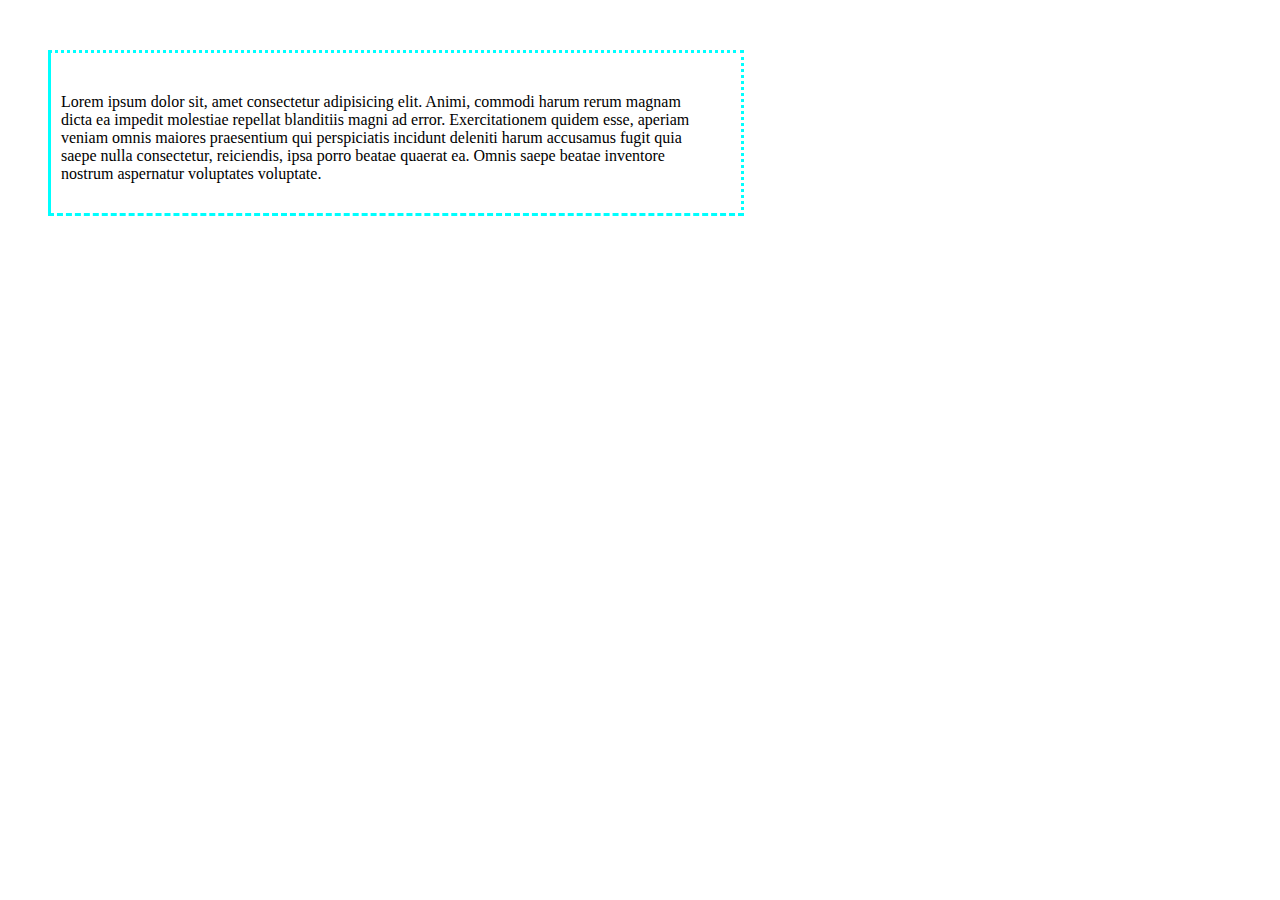
<file: boxmodel.html>
<!DOCTYPE html>
<html lang="en">
<head>
    <meta charset="UTF-8">
    <meta name="viewport" content="width=device-width, initial-scale=1.0">
    <title>Document</title>
    <style>
        p{
            width: 50vw;
            /* border: 5px solid red; */
            
            border-left: solid;
            border-right: dotted;
            border-bottom: dashed;
            border-top: dotted;
            padding-left: 10px;
            padding-right: 40px;
            padding-top: 40px;
            padding-bottom: 30px;
            margin-top: 50px;
            margin-left: 40px;
            border-color: aqua;
            border-width: 3px;
        }
    </style>
</head>
<body>
    <p>Lorem ipsum dolor sit, amet consectetur adipisicing elit. Animi, commodi harum rerum magnam dicta ea impedit molestiae repellat blanditiis magni ad error. Exercitationem quidem esse, aperiam veniam omnis maiores praesentium qui perspiciatis incidunt deleniti harum accusamus fugit quia saepe nulla consectetur, reiciendis, ipsa porro beatae quaerat ea. Omnis saepe beatae inventore nostrum aspernatur voluptates voluptate.</p>
</body>
</html>
</file>
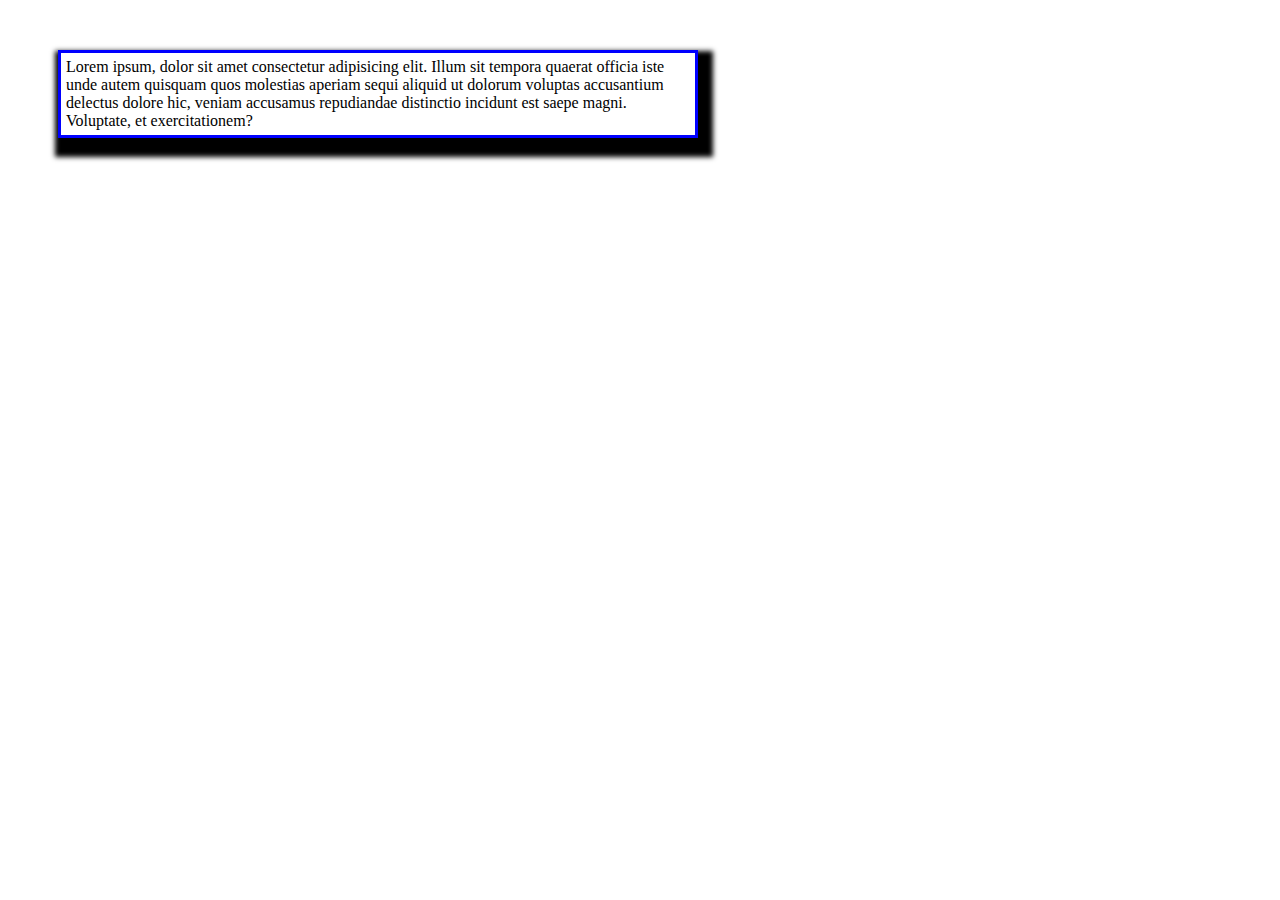
<file: boxshadow.html>
<!DOCTYPE html>
<html lang="en">
<head>
    <meta charset="UTF-8">
    <meta name="viewport" content="width=device-width, initial-scale=1.0">
    <title>Document</title>
    <style>
        p{
            width: 50vw;
            box-sizing: border-box;
            padding: 5px;
            border: 3px solid blue;
            margin: 50px;

            box-shadow: 6px 10px 5px 9px;
        }
    </style>
</head>
<body>
    <p>Lorem ipsum, dolor sit amet consectetur adipisicing elit. Illum sit tempora quaerat officia iste unde autem quisquam quos molestias aperiam sequi aliquid ut dolorum voluptas accusantium delectus dolore hic, veniam accusamus repudiandae distinctio incidunt est saepe magni. Voluptate, et exercitationem?</p>
</body>
</html>
</file>
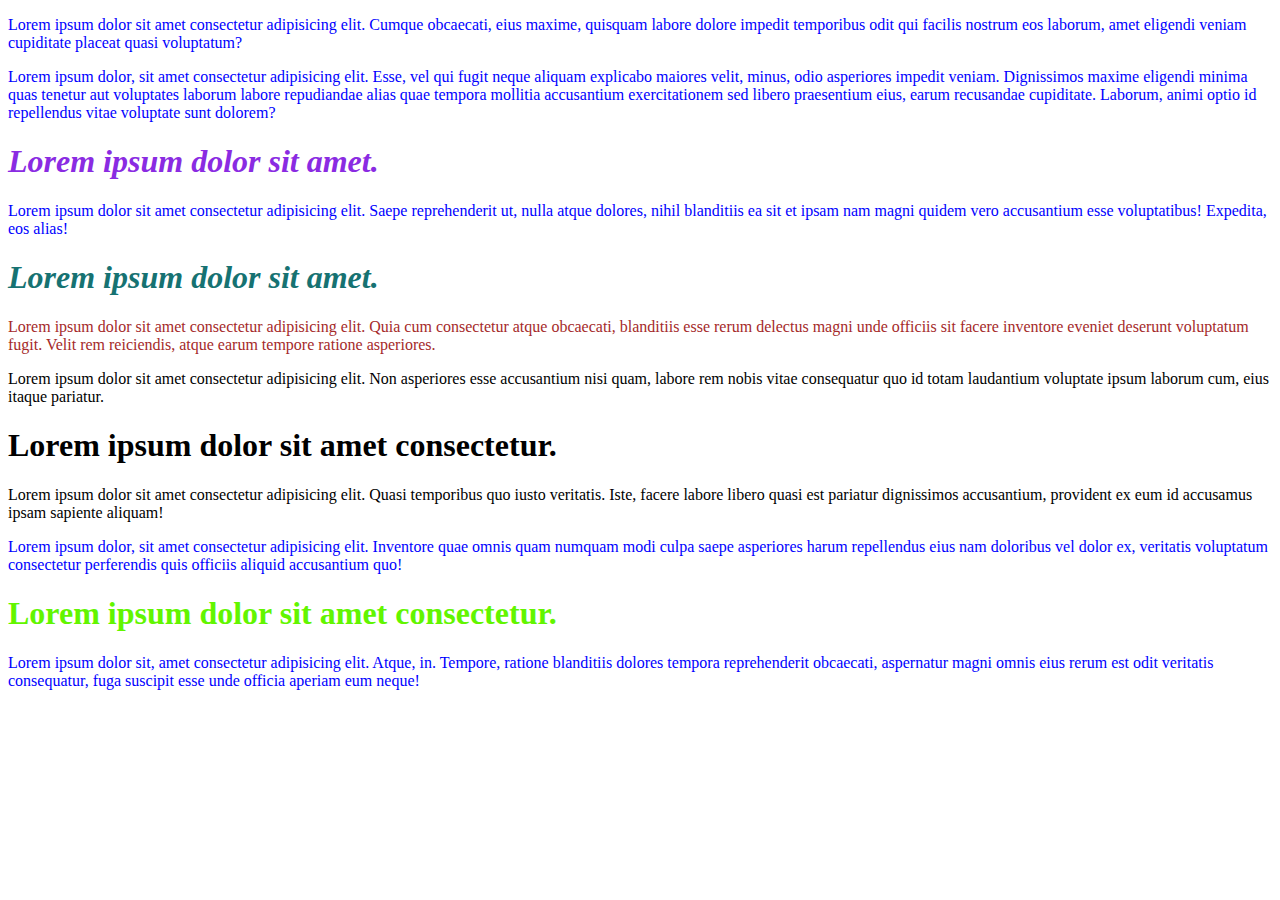
<file: Web_tech/attributeSelector.html>
<!DOCTYPE html>
<html lang="en">
<head>
    <meta charset="UTF-8">
    <meta name="viewport" content="width=device-width, initial-scale=1.0">
    <title>Document</title>
    <style>
        h1[title]{
            color: rgb(22, 114, 114);
            font-style: italic;
        }
        section>p{
            color: blue;
        }
        h1[title='this is h1']
        {
            color: blueviolet;
        }
        div:first-child{
            color: brown;
        }
        section:last-child{
            color: rgb(98, 245, 0);
        }
    </style>
</head>
<body>
    <div>
        <section>
            <p>Lorem ipsum dolor sit amet consectetur adipisicing elit. Cumque obcaecati, eius maxime, quisquam labore dolore impedit temporibus odit qui facilis nostrum eos laborum, amet eligendi veniam cupiditate placeat quasi voluptatum?</p>
            <p>Lorem ipsum dolor, sit amet consectetur adipisicing elit. Esse, vel qui fugit neque aliquam explicabo maiores velit, minus, odio asperiores impedit veniam. Dignissimos maxime eligendi minima quas tenetur aut voluptates laborum labore repudiandae alias quae tempora mollitia accusantium exercitationem sed libero praesentium eius, earum recusandae cupiditate. Laborum, animi optio id repellendus vitae voluptate sunt dolorem?</p>
            <h1 title="this is h1">Lorem ipsum dolor sit amet.</h1>
            <p>Lorem ipsum dolor sit amet consectetur adipisicing elit. Saepe reprehenderit ut, nulla atque dolores, nihil blanditiis ea sit et ipsam nam magni quidem vero accusantium esse voluptatibus! Expedita, eos alias!</p>
        </section>
        <h1 title="this is h2">Lorem ipsum dolor sit amet.</h1>
        <p>Lorem ipsum dolor sit amet consectetur adipisicing elit. Quia cum consectetur atque obcaecati, blanditiis esse rerum delectus magni unde officiis sit facere inventore eveniet deserunt voluptatum fugit. Velit rem reiciendis, atque earum tempore ratione asperiores.</p>
        
    </div>
    <div>
        <p>Lorem ipsum dolor sit amet consectetur adipisicing elit. Non asperiores esse accusantium nisi quam, labore rem nobis vitae consequatur quo id totam laudantium voluptate ipsum laborum cum, eius itaque pariatur.</p>
        <div>
            <h1>Lorem ipsum dolor sit amet consectetur.</h1>
            <p>Lorem ipsum dolor sit amet consectetur adipisicing elit. Quasi temporibus quo iusto veritatis. Iste, facere labore libero quasi est pariatur dignissimos accusantium, provident ex eum id accusamus ipsam sapiente aliquam!</p>
            <section>
                <p>Lorem ipsum dolor, sit amet consectetur adipisicing elit. Inventore quae omnis quam numquam modi culpa saepe asperiores harum repellendus eius nam doloribus vel dolor ex, veritatis voluptatum consectetur perferendis quis officiis aliquid accusantium quo!</p>
                <h1>Lorem ipsum dolor sit amet consectetur.</h1>
                <p>Lorem ipsum dolor sit, amet consectetur adipisicing elit. Atque, in. Tempore, ratione blanditiis dolores tempora reprehenderit obcaecati, aspernatur magni omnis eius rerum est odit veritatis consequatur, fuga suscipit esse unde officia aperiam eum neque!</p>
            </section>
        </div>
    </div>
</body>
</html>
</file>
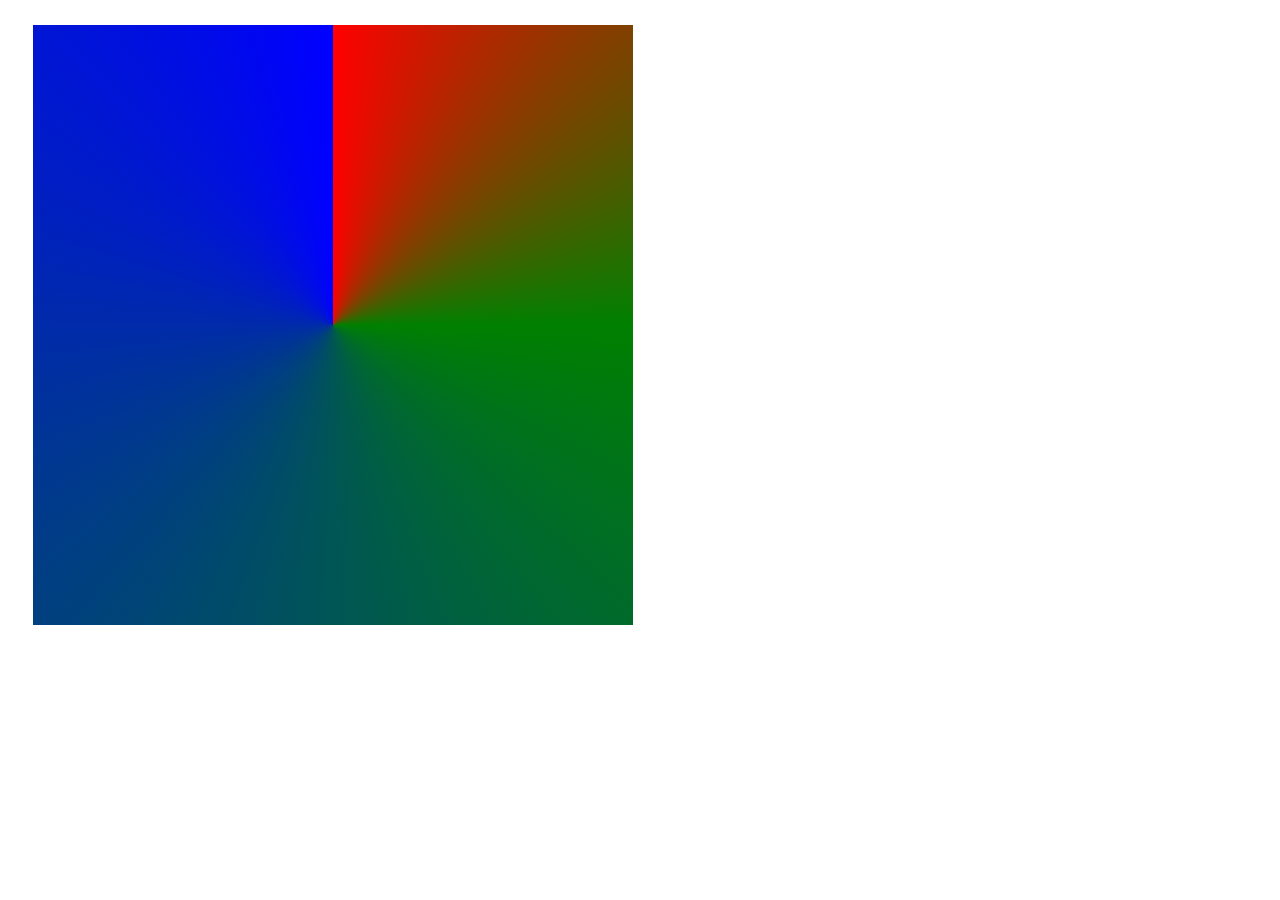
<file: Web_tech/background.html>
<!DOCTYPE html>
<html lang="en">
<head>
    <meta charset="UTF-8">
    <meta name="viewport" content="width=device-width, initial-scale=1.0">
    <title>Document</title>

    <style>
        
        section{
            width: 600px;
            height: 600px;
            background-color: blue;
            border: 2em;
            border-color: black;
            margin: 25px;
            /* background-image: url(./Screenshot\ \(49\).png);
            background-size: 300px 300px;
            background-repeat: no-repeat;
            background-position: center center; */
            /* background-image: linear-gradient(to top right,blue,green,purple,yellow,red);
             */
            /* background-image: radial-gradient(circle,
                                            purple 0px 100px,
                                            green 100px 200px,
                                            blue 200px 300px,
                                            yellow 300px 400px,
                                            orange 400px 500px,
                                            red 500px 600px);
          */
            background-image: conic-gradient(red ,green 90deg,blue);
        }
    </style>
</head>
<body>
    <section>
        
    </section>
    
</body>
</html>
</file>
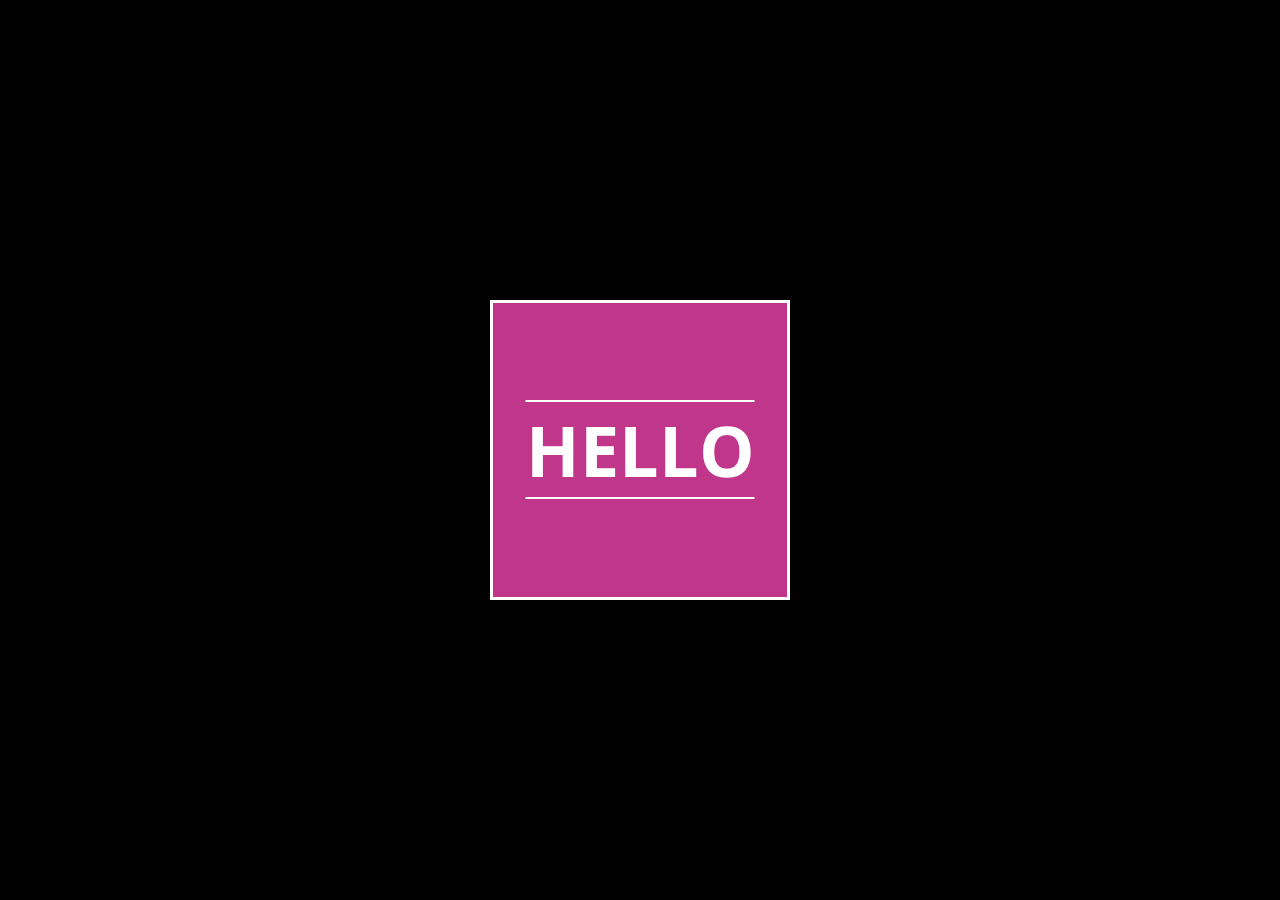
<file: Web_tech/cart.html>
<!DOCTYPE html>
<html lang="en">
<head>
    <meta charset="UTF-8">
    <meta name="viewport" content="width=device-width, initial-scale=1.0">
    <title>Document</title>
    <style>
        @import url('https://fonts.googleapis.com/css2?family=Open+Sans:ital,wght@0,300..800;1,300..800&display=swap');
        *{
          padding: 0;
          margin: 0;
          box-sizing: border-box;  
        }
        body{
            display:flex;
            height: 100vh;    
            align-items: center;
            justify-content: center;
            background-color: black;
        }
        section{
            width: 300px;
            height: 300px;
            background: #c0368b;
            display: flex;
            align-items: center;
            justify-content: center;
            border-style: solid;
            border-color: white;

        }
        div{
            text-decoration: overline underline;
            font-size: 70px;
            text-underline-offset:20px;
            text-transform: uppercase;
            font-family: "Open Sans", serif;
            color: white;
            font-weight: 700;
            text-decoration-thickness: 2px;   
        }

    </style>
</head>
<body>
    <section>
        <div>
            Hello
        </div>
    </section>
</body>
</html>
</file>
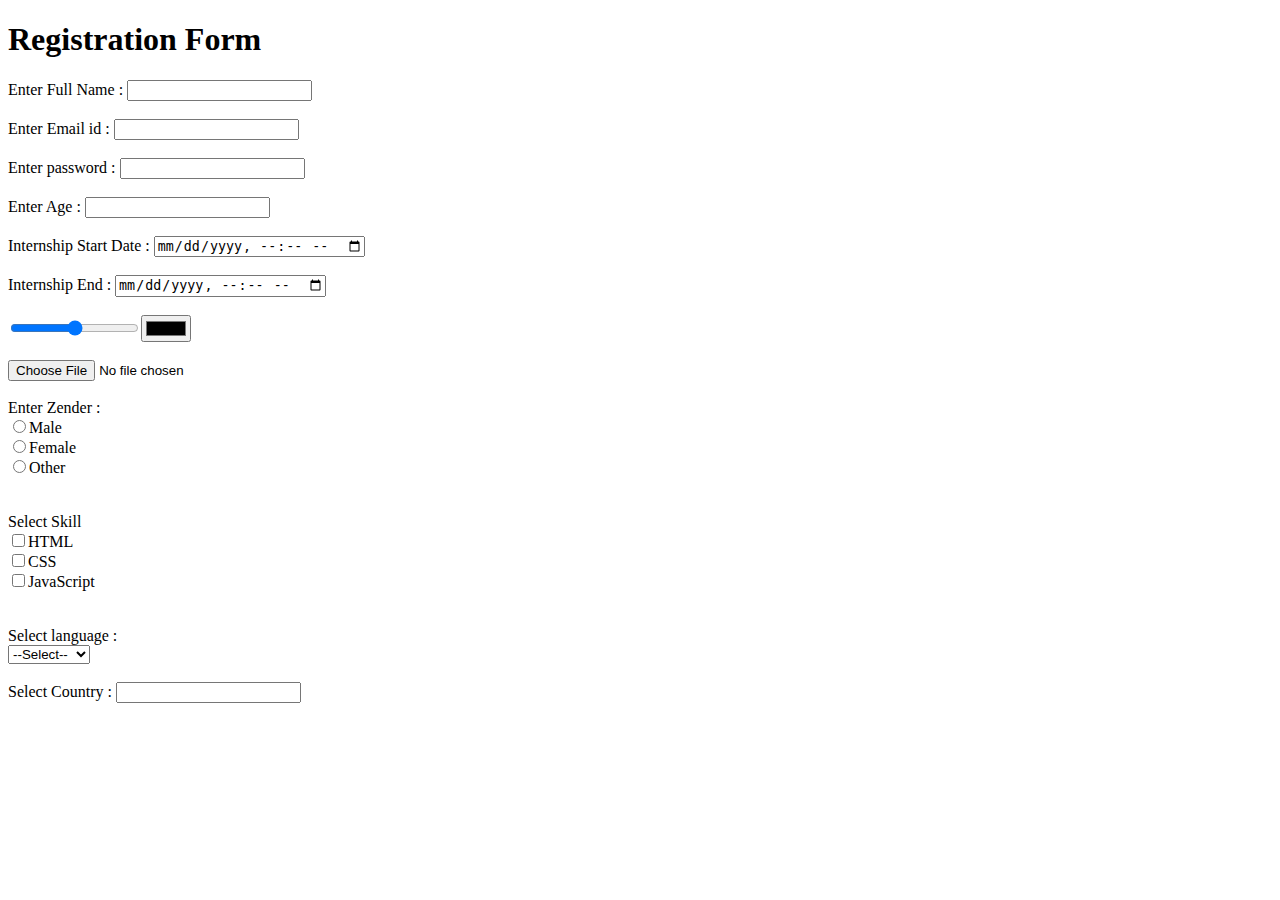
<file: Web_tech/form.html>
<!DOCTYPE html>
<html lang="en">
<head>
    <meta charset="UTF-8">
    <meta name="viewport" content="width=device-width, initial-scale=1.0">
    <title>Document</title>
</head>
<body>
    <h1>Registration Form</h1>
    <label for="Name">Enter Full Name :</label>
    <input type="text" required>
    <br><br>
    <label for="Emailid">Enter Email id :</label>
    <input type="email">
    <br><br>
    <label for="password">Enter password :</label>
    <input type="password">
    <br><br>
    <label for="Age">Enter Age :</label>
    <input type="number" name="" id="">
    <br><br>
    <label for="startdate">Internship Start Date :</label>
    <input type="datetime-local" min="01-12-2024" max="01-01-2025">
    <br><br>
    <label for="enddate">Internship End :</label>
    <input type="datetime-local" min="30-3-2025" max="30-04-2025">
    <br><br>
    <input type="range"><input type="color" value="black">
    <br><br>
    <input type="file">
    <br><br>
    <label for="zender">Enter Zender :</label><br>
    <input type="radio" name="c1" value="male">Male <br>
    <input type="radio" name="c1" value="female">Female <br>
    <input type="radio" name="c1" value="other">Other <br><br><br>

    <label for="skills">Select Skill</label><br>
    <input type="checkbox" value="html" name="ck1">HTML<br>
    <input type="checkbox" value="css" name="ck2">CSS<br>
    <input type="checkbox" value="js" name="ck3">JavaScript<br>

    <br><br>
    <label for="language">Select language :</label><br>
    <select name="s1" id="">
        <option value="select">--Select--</option>
        <optgroup label="UK">
        <option value="english">english</option>
        </optgroup>
        <optgroup label="India">
        <option value="gujrati">gujrati</option>
        <option value="hindi">hindi</option>
        <option value="marathi">marathi</option>
        </optgroup>
    </select>
        <br><br>
    <label for="country">Select Country : </label><input list="country"><br>
    <datalist id="country">
        <option value="India">India</option>
        <option value="UK">UK</option>
        <option value="Japan">Japan</option>
        <option value="pakistan">pakistan</option>
        <option value="nepal">nepal</option>
        <option value="neawzeland">neawzeland</option>
        <option value="america">america</option>
    </datalist>


</body>
</html>
</file>
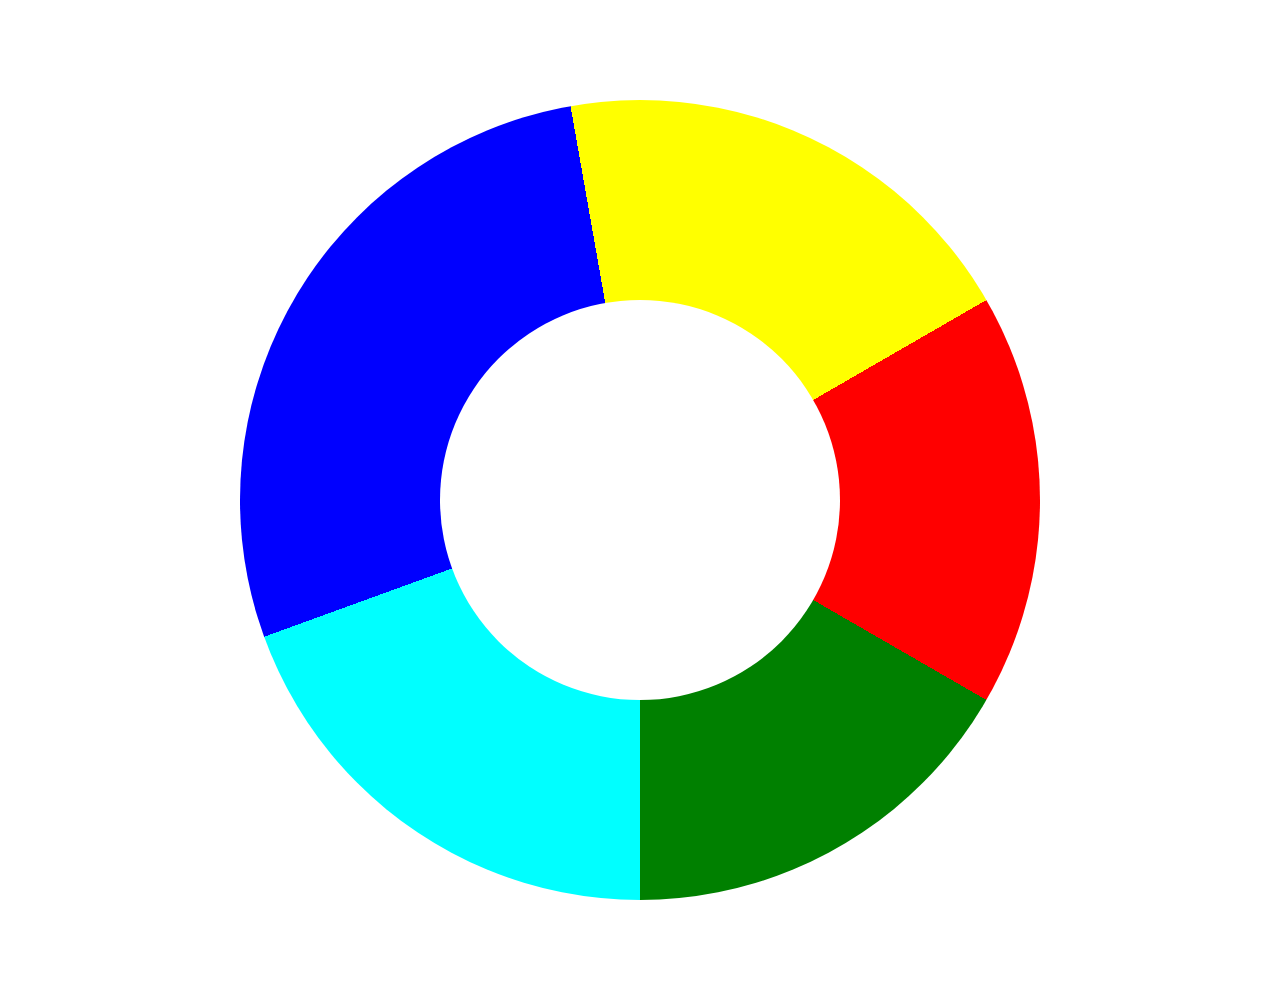
<file: Web_tech/imgAssignment1.html>
<!DOCTYPE html>
<html lang="en">
<head>
    <meta charset="UTF-8">
    <meta name="viewport" content="width=device-width, initial-scale=1.0">
    <title>Document</title>
    
    <style>
        *{
            box-sizing: border-box;
            padding: 0%;
            margin: 0px;
            
        }
        body{
            height: 1000px;
            align-items: center;
            justify-content: center;
            display: flex;
        }

        section{
            align-items: center;
            justify-content: center;
            display: flex;

            width: 800px;
            height: 800px;
            /* background-color: aqua  ; */
            /* background-size: 700px 700px; */
            /* background-image: radial-gradient(to right, 0px 50px,yellow,orange,green,aqua); */
            background-repeat: no-repeat;
            background-image: conic-gradient(from 250deg,blue 0deg 100deg,yellow 100deg 170deg,red 170deg 230deg,green 230deg 290deg, aqua 290deg 360deg);
            border-radius: 100%;

        }
        div{
            height: 400px;
            width: 400px;
            background-color: white;
            border-radius: 100%;
        }
    </style>
</head>
<body>
    <section>
        <div></div>
    </section>
</body>
</html>
</file>
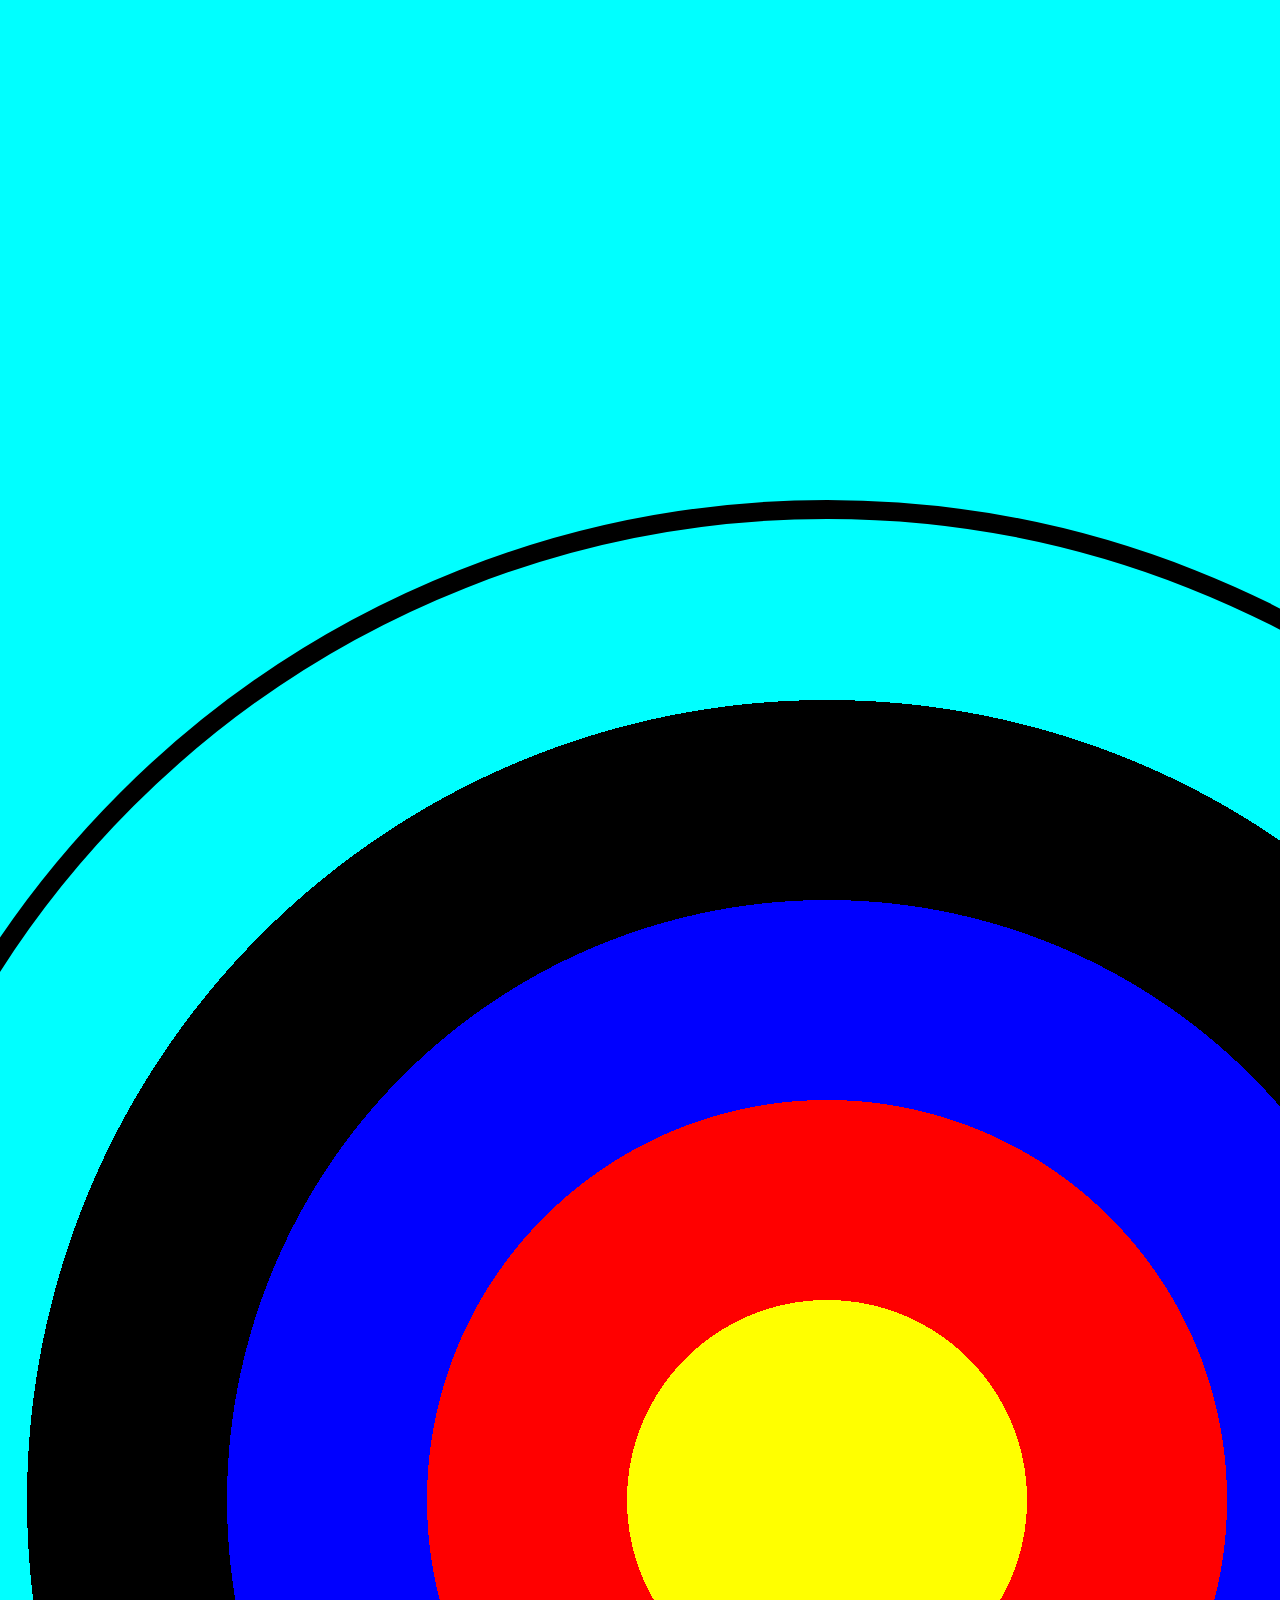
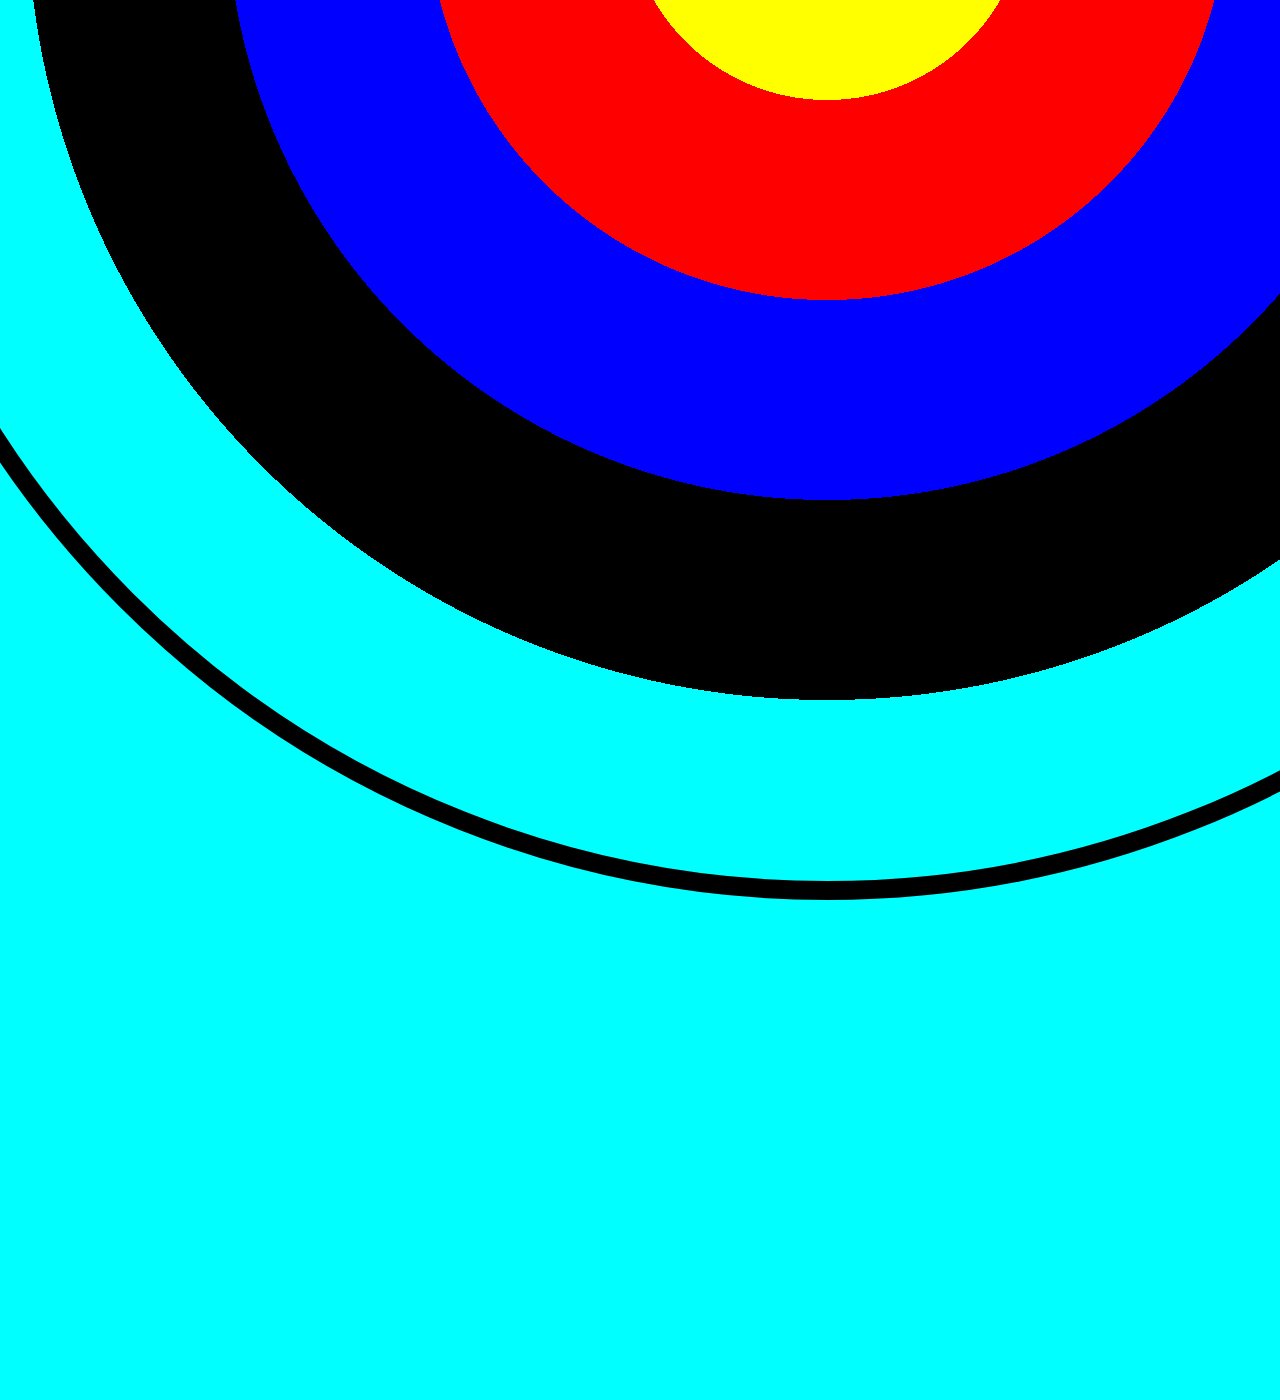
<file: Web_tech/ImgAssignment2.html>
<html lang="en">
<head>
    <meta charset="UTF-8">
    <meta name="viewport" content="width=device-width, initial-scale=1.0">
    <title>Document</title>
    <style>
        *{
            height: 3000px;
            padding: 0%;
            margin: 0%;
            box-sizing: border-box;
            display: flex;
            align-items: center;
            justify-content: center; 
            background-color: aqua;
        }
      
        
        section{
            height: 2000px;
            width:  2000px;
            background-image: radial-gradient(
                yellow 0px 200px,
                red 200px 400px,
                blue 400px 600px,
                black 600px 800px,
             aqua 800px 1000px);
            background-color: aqua;
            border-radius: 100%;
            border-style: solid;
            border-width: 19px;
        }
    </style>
</head>
<body>
    <section>
    </section>
</body>
</html>
</file>
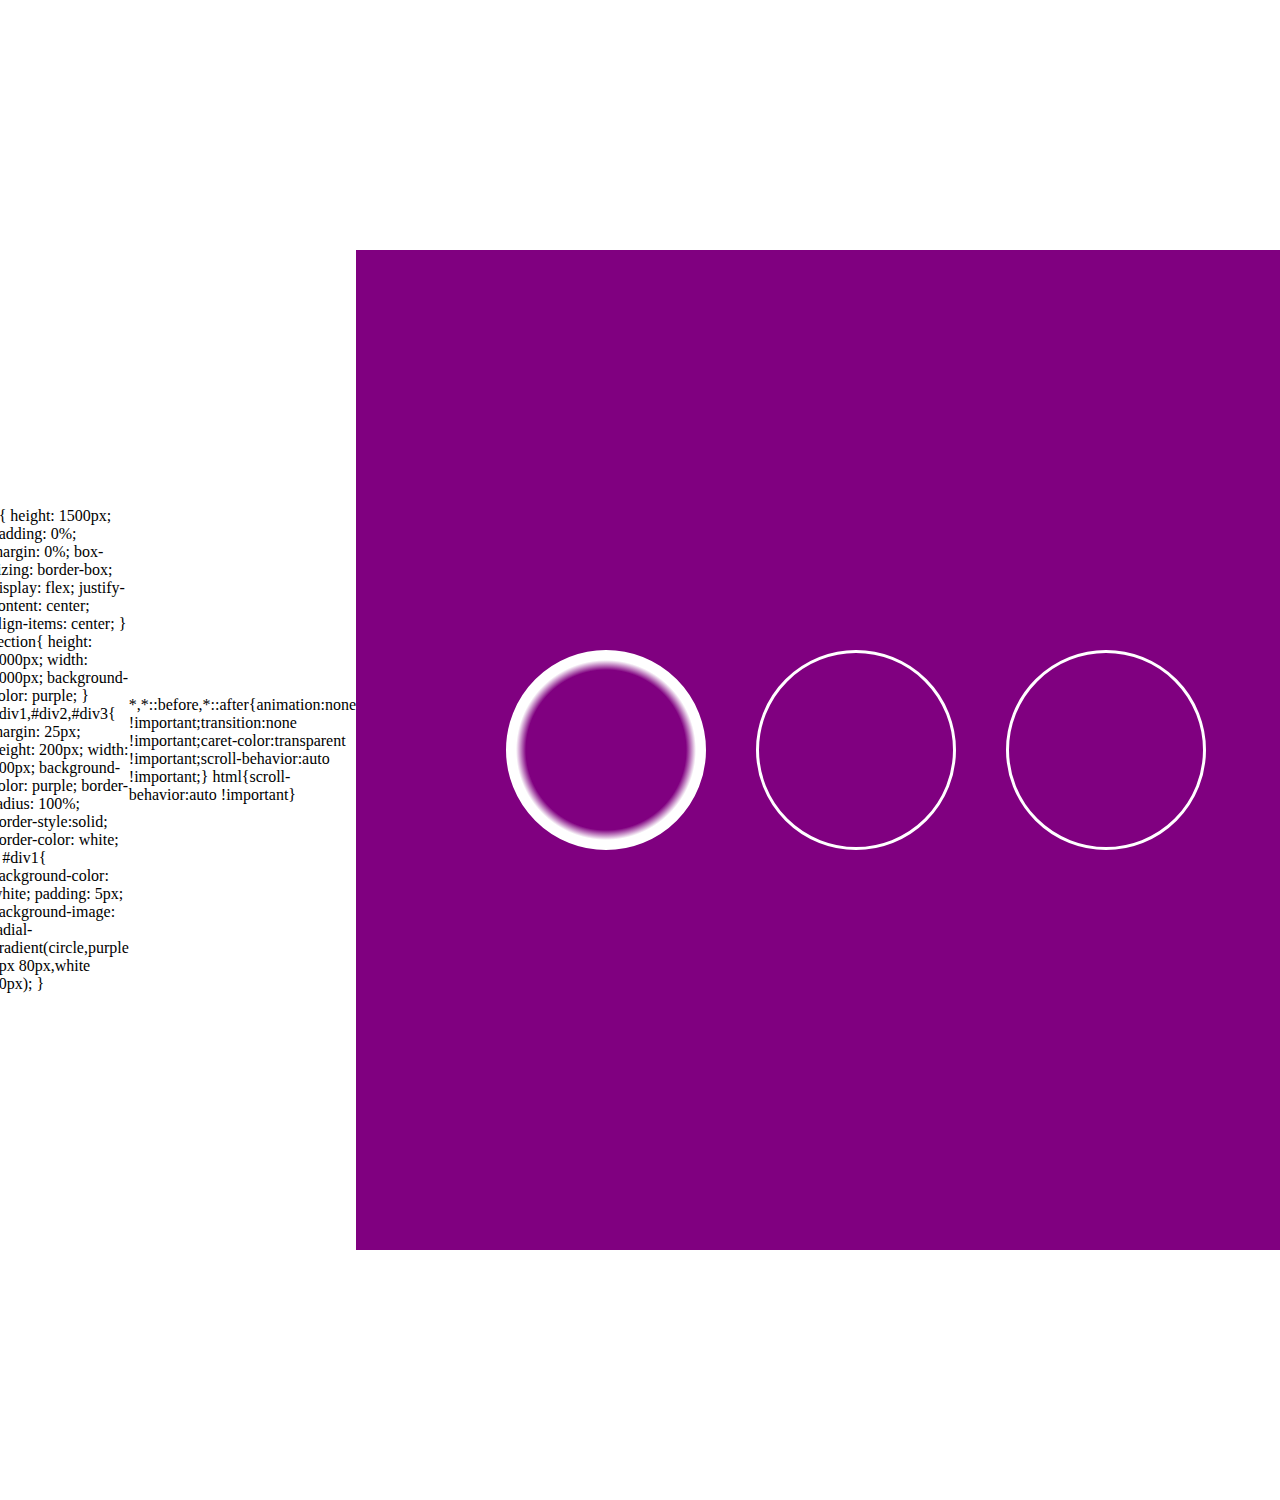
<file: Web_tech/imgAssignment3.html>
<!DOCTYPE html>
<html lang="en">
<head>
    <meta charset="UTF-8">
    <meta name="viewport" content="width=device-width, initial-scale=1.0">
    <title>Document</title>
    <style>
        *{
            height: 1500px;
            padding: 0%;
            margin: 0%;
            box-sizing: border-box;
            display: flex;
            justify-content: center;
            align-items: center;
        }
        section{
            
            height: 1000px;
            width: 1000px;
            background-color: purple;
        }
        #div1,#div2,#div3{
            margin: 25px;
            height: 200px;
            width: 200px;
            background-color: purple;
            border-radius: 100%;
            border-style:solid;
            border-color: white;
        }
        #div1{
            background-color: white;
            padding: 5px;
            background-image: radial-gradient(circle,purple 0px 80px,white 90px);
        }
    </style>
</head>
<body>
    <section>
        <div id="div1"></div>
        <div id="div2"></div>
        <div id="div3"></div>
    </section>
</body>
</html>
</file>
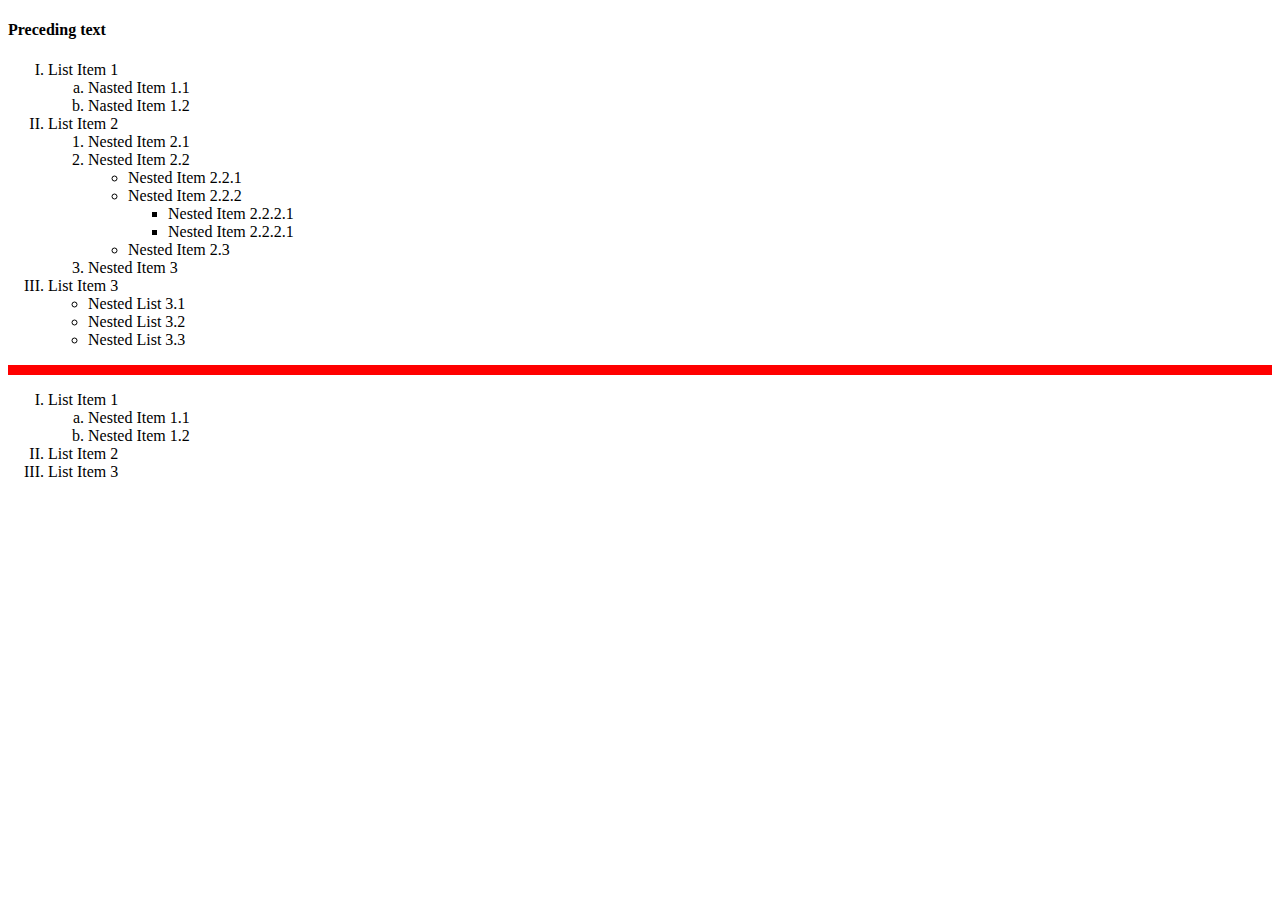
<file: Web_tech/list.html>
<!DOCTYPE html>
<html lang="en">
<head>
    <meta charset="UTF-8">
    <meta name="viewport" content="width=device-width, initial-scale=1.0">
    <title>Document</title>
</head>
<body>
    <h4>Preceding text</h6>
    <ol type="I">
        <li>List Item 1
        
        <ol type="a">
            <li>
                Nasted Item 1.1
            </li>
            <li>Nasted Item 1.2</li>
        </ol>
        </li>
        <li>List Item 2
            <ol type="1">
                <li>Nested Item 2.1</li>
                <li>Nested Item 2.2</li>
                <ul type="circle">
                    <li>Nested Item 2.2.1</li>
                    <li>Nested Item 2.2.2</li>
                    <ul type="disk">
                        <li>Nested Item 2.2.2.1</li>
                        <li>Nested Item 2.2.2.1</li>
                    </ul>
                <li>Nested Item 2.3</li>
                </ul>
                <li>Nested Item 3</li>
            </ol>
        </li>
    <li>List Item 3</li>
    <ul>
        <li> Nested List 3.1</li>
        <li>Nested List 3.2</li>
        <li>Nested List 3.3</li>
    </ul>
    </ol>


    <hr size="10px" color="red">


    <ol type="I">
        <li>List Item 1</li>
        <ol type="a"><li>Nested Item 1.1</li>
        <li>Nested Item 1.2</li></ol>
        <li>List Item 2</li>
        <ol type="1"></ol>
        <li>List Item 3</li>
    </ol>
</body>
</html>
</file>
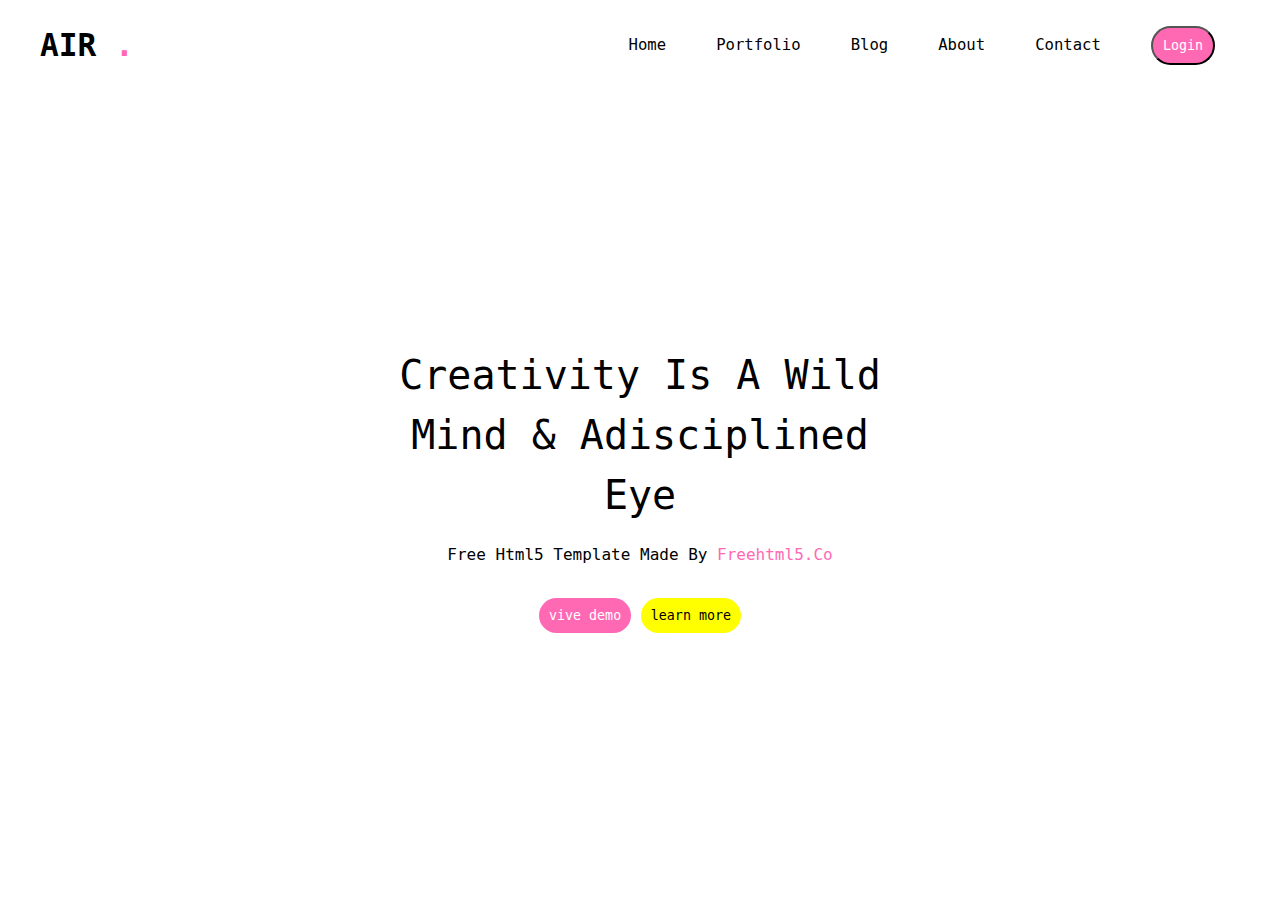
<file: Web_tech/navbarExample.html>
<!DOCTYPE html>
<html lang="en">
<head>
    <meta charset="UTF-8">
    <meta name="viewport" content="width=device-width, initial-scale=1.0">
    <link rel="stylesheet" href="./nav.css">
</head>
<body>
    <nav>
       <h1>air <span>.</span></h1>
       <ul>
            <li>home</li>
            <li>portfolio</li>
            <li>blog</li>
            <li>about</li>
            <li>contact</li>
            <li><button>Login</button></li>
       </ul>
    </nav>
    <main>
        <p>       creativity is a wild mind & Adisciplined  eye
        </p>
        <p>free html5 template made by <a href="#">freehtml5.co</a></p>
        <div>
            <button>vive demo</button>
            <button>learn more</button>
        </div>
    </main>
</body>
</html>
</file>
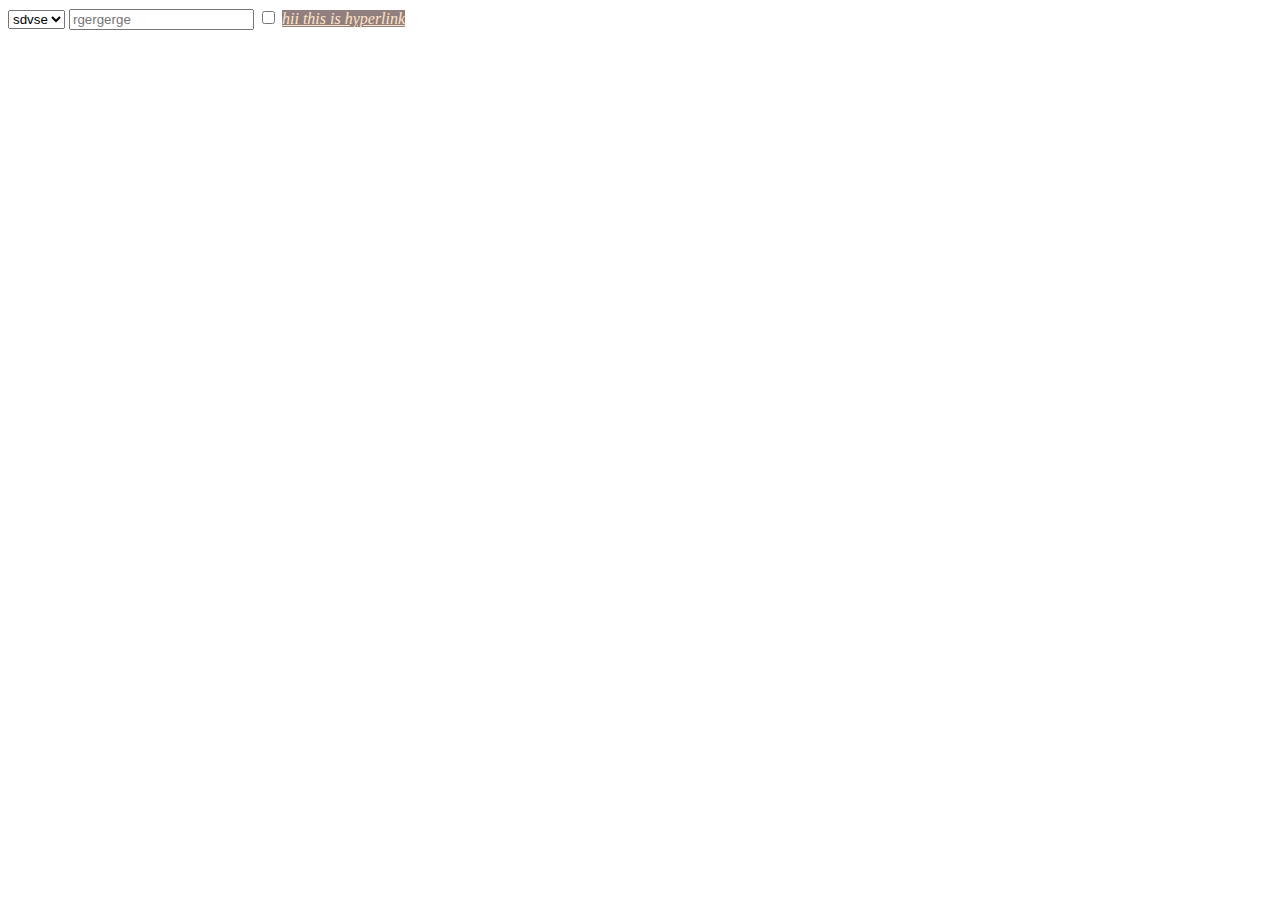
<file: Web_tech/psudoClassSlector.html>
<!DOCTYPE html>
<html lang="en">
<head>
    <meta charset="UTF-8">
    <meta name="viewport" content="width=device-width, initial-scale=1.0">
    <title>Document</title>
    <style>
        a:active{
            color: brown;
        }
        a:link{
            font-style: italic;
            background-color: rgb(145, 127, 127);
            color: bisque;
        }
        a:visited{
            font-style: normal;
            color: aqua;
        }
        input:focus{
            background-color: blue;
        }
        option[value='sdvse']{
            background-color: blue;
        }
        input:hover{
            font-style: italic;
            background-color: rgb(16, 65, 49);
        }
        checkbox:hover{
            background-color: black;
        }
        
    </style>
</head>
<body>
    <select name="listbox" id="">
        <option value="sdvse">sdvse</option>
        <option value="sdvse">sdvse</option>
        <option value="sdvse">sdvse</option>
        <option value="sdvse">sdvse</option>
        <option value="sdvse">sdvse</option>
        <option value="sdvse">sdvse</option>
        <option value="sdvse">sdvse</option>
        <option value="sdvse">sdvse</option>
    </select>


    <input type="text" name="nm" placeholder="rgergerge">
    <input type="checkbox">
    <a href="./table.html">hii this is hyperlink</a>
</body>
</html>
</file>
<file: Web_tech/nav.css>
*{  
        padding: 0;
        margin: 0;
        box-sizing: border-box;
        font-family: monospace;
    }
    nav{
        height: 10vh;
        width: 100vw;
        justify-content: space-between;
        font-size: larger;
        display: flex;
        align-items: center;
        
    }
    
    h1{
        margin: 0px 40px;
        text-transform: uppercase;
    }
    span{
        color: hotpink;
    }
    li{
        margin: 0px 25px;
        text-transform: capitalize;
        list-style: none;
    }
    /* li:first-child{
        font-weight: 900;
        text-decoration: underline red 4px;
        text-underline-offset: 10px;
        
    } */
    li:hover{
        font-weight: 900;
        text-decoration: underline red 4px;
        text-shadow: 10px 5px 3px;
        text-underline-offset: 10px;
        
    }
    nav button{
        padding: 10px;
        border-radius: 20px;
        color: white;
        background-color: hotpink;
    }
    main{
        height: 90vh;
        display: flex;
        align-items: center;
        font-size: large;
        justify-content: center;
        flex-direction: column;
        text-transform: capitalize;
        line-height: 60px;
    }
    p:first-child{
        font-size: 40px;
        width: 40%;
        text-align: center;
    }

    ul{
        margin: 0px 40px;
        display: flex;
        align-items: center;
        justify-content: center;
    }
    main button:first-child{
        background-color: hotpink;
        border-radius: 20px;
        padding: 10px;
        border: none;
        color: white;
    }
    main button:last-child{
        background-color: yellow;
        border-radius: 20px;
        padding: 10px;
        border: none;
        color: black;
    }
    a{
        color: hotpink;
        text-decoration: none;
    }
</file>
